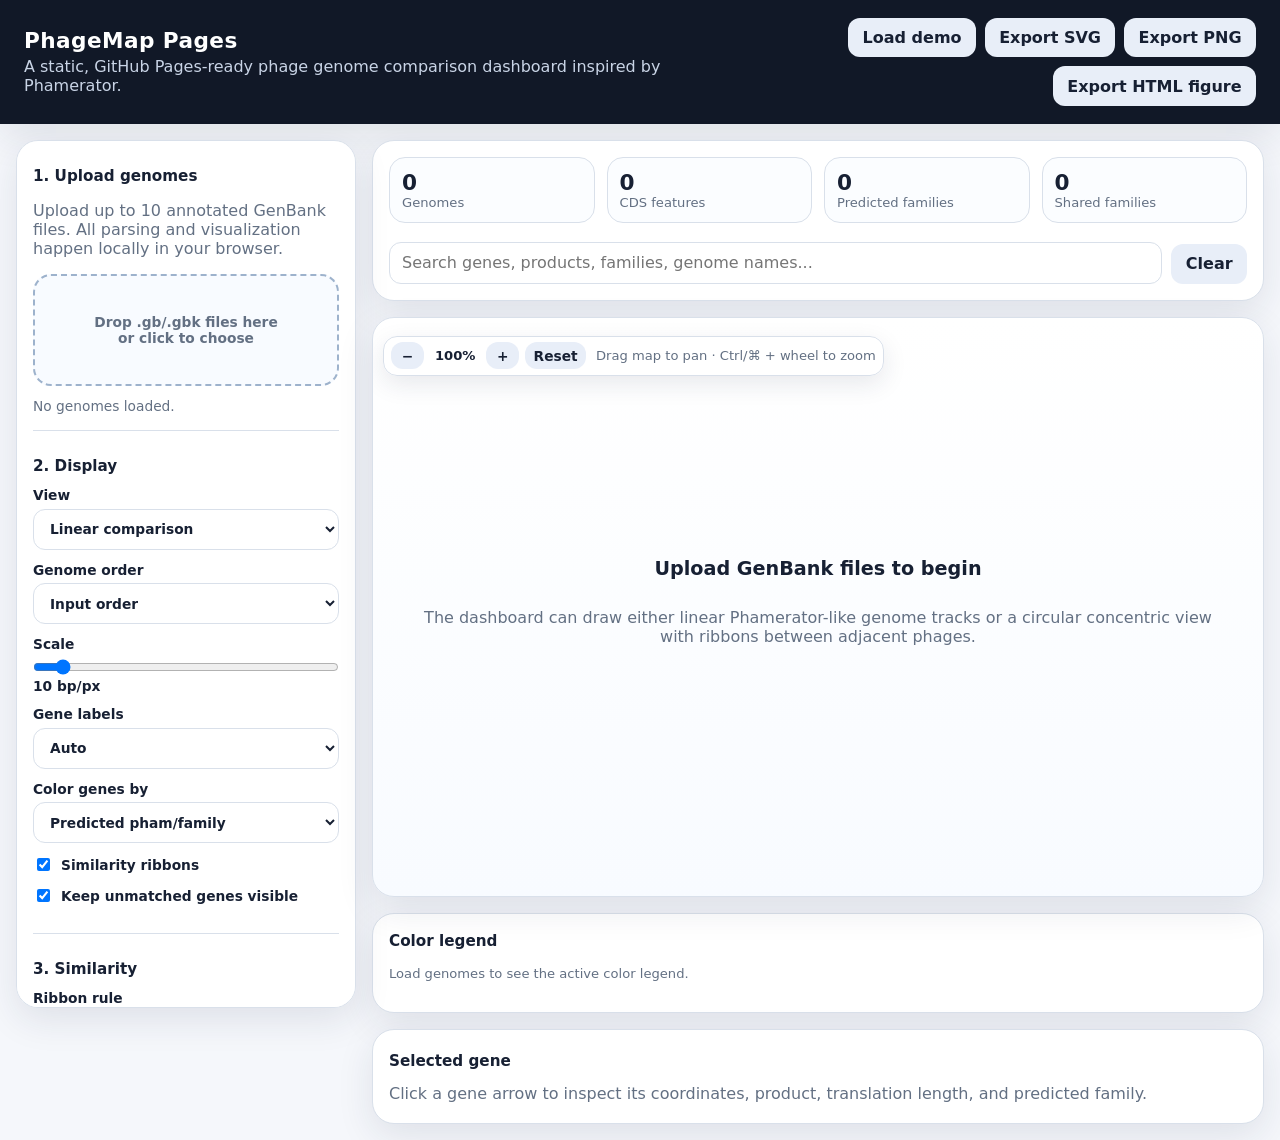
<file: index.html>
<!doctype html>
<html lang="en">
<head>
  <meta charset="utf-8" />
  <meta name="viewport" content="width=device-width, initial-scale=1" />
  <title>PhageMap Pages</title>
  <link rel="stylesheet" href="assets/css/styles.css" />
</head>
<body>
  <header class="topbar">
    <div>
      <h1>PhageMap Pages</h1>
      <p>A static, GitHub Pages-ready phage genome comparison dashboard inspired by Phamerator.</p>
    </div>
    <div class="top-actions">
      <button id="loadDemoBtn" class="secondary">Load demo</button>
      <button id="exportSvgBtn" class="secondary">Export SVG</button>
      <button id="exportPngBtn" class="secondary">Export PNG</button>
      <button id="exportHtmlBtn" class="secondary">Export HTML figure</button>
    </div>
  </header>

  <main class="layout">
    <aside class="panel sidebar">
      <section>
        <h2>1. Upload genomes</h2>
        <p class="muted">Upload up to 10 annotated GenBank files. All parsing and visualization happen locally in your browser.</p>
        <label class="dropzone" id="dropzone">
          <input id="fileInput" type="file" accept=".gb,.gbk,.genbank,.txt" multiple />
          <span>Drop .gb/.gbk files here<br><strong>or click to choose</strong></span>
        </label>
        <div id="fileStatus" class="status">No genomes loaded.</div>
      </section>

      <section>
        <h2>2. Display</h2>
        <label>View
          <select id="viewMode">
            <option value="linear">Linear comparison</option>
            <option value="circular">Circular comparison</option>
          </select>
        </label>
        <label>Genome order
          <select id="sortSelect">
            <option value="input">Input order</option>
            <option value="name">Name</option>
            <option value="length">Genome length</option>
            <option value="cds">CDS count</option>
          </select>
        </label>
        <label>Scale
          <input id="scaleRange" type="range" min="3" max="96" value="10" />
          <span id="scaleValue">10 bp/px</span>
        </label>
        <label>Gene labels
          <select id="labelMode">
            <option value="auto">Auto</option>
            <option value="gene">Gene/locus tag</option>
            <option value="product">Product</option>
            <option value="none">None</option>
          </select>
        </label>
        <label>Color genes by
          <select id="colorMode">
            <option value="family">Predicted pham/family</option>
            <option value="product">Product keyword</option>
            <option value="strand">Direction</option>
            <option value="source">Genome (editable per phage)</option>
          </select>
        </label>
        <label class="check"><input id="showRibbons" type="checkbox" checked /> Similarity ribbons</label>
        <label class="check"><input id="showUnmatched" type="checkbox" checked /> Keep unmatched genes visible</label>
      </section>

      <section>
        <h2>3. Similarity</h2>
        <label>Ribbon rule
          <select id="ribbonRule">
            <option value="family">Same predicted family</option>
            <option value="exactTranslation">Exact protein sequence</option>
            <option value="product">Similar product text</option>
          </select>
        </label>
        <label>Minimum protein k-mer similarity
          <input id="similarityRange" type="range" min="0" max="100" value="35" />
          <span id="similarityValue">35%</span>
        </label>
        <p class="muted small">This static version estimates phams from translated CDS sequences and product names. For publication-grade nucleotide alignments/HSPs, add a backend BLAST/MMseqs step later.</p>
      </section>

      <section>
        <h2>Loaded genomes</h2>
        <p class="muted small">Move the displayed origin with the slider or enter a start coordinate in bp. In linear view this changes the left edge of the map; in circular view it changes the 12 o'clock position. This only changes the map view; it does not edit your GenBank files.</p>
        <div id="genomeList" class="genome-list"></div>
      </section>
    </aside>

    <section class="workspace">
      <div class="panel toolbar">
        <div id="summaryCards" class="cards"></div>
        <div class="search-row">
          <input id="searchBox" type="search" placeholder="Search genes, products, families, genome names..." />
          <button id="clearSearchBtn" class="secondary">Clear</button>
        </div>
      </div>

      <div class="panel map-wrap" id="mapPanel">
        <div class="map-controls" aria-label="Map zoom and pan controls">
          <button id="zoomOutBtn" class="secondary" type="button" title="Zoom out">−</button>
          <span id="zoomValue" class="zoom-value">100%</span>
          <button id="zoomInBtn" class="secondary" type="button" title="Zoom in">+</button>
          <button id="zoomResetBtn" class="secondary" type="button">Reset</button>
          <span class="muted small pan-hint">Drag map to pan · Ctrl/⌘ + wheel to zoom</span>
        </div>
        <svg id="genomeMap" role="img" aria-label="Genome comparison map"></svg>
        <div id="emptyState" class="empty-state">
          <h2>Upload GenBank files to begin</h2>
          <p>The dashboard can draw either linear Phamerator-like genome tracks or a circular concentric view with ribbons between adjacent phages.</p>
        </div>
      </div>

      <div class="panel color-help" id="colorHelp"></div>

      <div class="panel details">
        <h2>Selected gene</h2>
        <div id="geneDetails" class="gene-details muted">Click a gene arrow to inspect its coordinates, product, translation length, and predicted family.</div>
      </div>
    </section>
  </main>

  <div id="tooltip" class="tooltip" hidden></div>
  <script src="assets/js/app.js"></script>
</body>
</html>
</file>
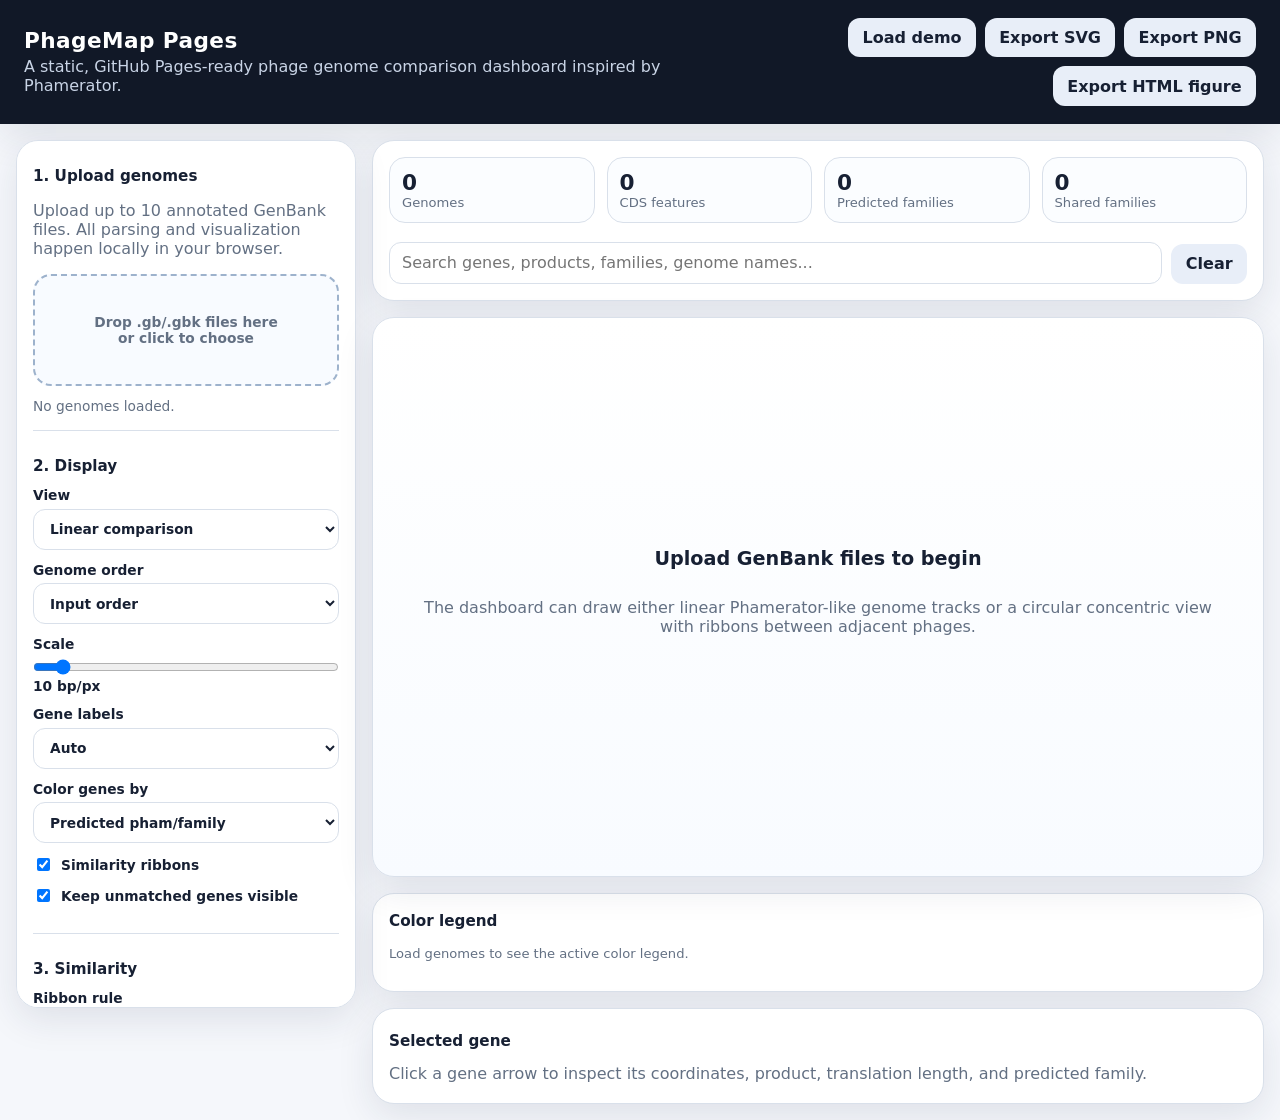
<file: index_.html>
<!doctype html>
<html lang="en">
<head>
  <meta charset="utf-8" />
  <meta name="viewport" content="width=device-width, initial-scale=1" />
  <title>PhageMap Pages</title>
  <link rel="stylesheet" href="assets/css/styles.css" />
</head>
<body>
  <header class="topbar">
    <div>
      <h1>PhageMap Pages</h1>
      <p>A static, GitHub Pages-ready phage genome comparison dashboard inspired by Phamerator.</p>
    </div>
    <div class="top-actions">
      <button id="loadDemoBtn" class="secondary">Load demo</button>
      <button id="exportSvgBtn" class="secondary">Export SVG</button>
      <button id="exportPngBtn" class="secondary">Export PNG</button>
      <button id="exportHtmlBtn" class="secondary">Export HTML figure</button>
    </div>
  </header>

  <main class="layout">
    <aside class="panel sidebar">
      <section>
        <h2>1. Upload genomes</h2>
        <p class="muted">Upload up to 10 annotated GenBank files. All parsing and visualization happen locally in your browser.</p>
        <label class="dropzone" id="dropzone">
          <input id="fileInput" type="file" accept=".gb,.gbk,.genbank,.txt" multiple />
          <span>Drop .gb/.gbk files here<br><strong>or click to choose</strong></span>
        </label>
        <div id="fileStatus" class="status">No genomes loaded.</div>
      </section>

      <section>
        <h2>2. Display</h2>
        <label>View
          <select id="viewMode">
            <option value="linear">Linear comparison</option>
            <option value="circular">Circular comparison</option>
          </select>
        </label>
        <label>Genome order
          <select id="sortSelect">
            <option value="input">Input order</option>
            <option value="name">Name</option>
            <option value="length">Genome length</option>
            <option value="cds">CDS count</option>
          </select>
        </label>
        <label>Scale
          <input id="scaleRange" type="range" min="3" max="96" value="10" />
          <span id="scaleValue">10 bp/px</span>
        </label>
        <label>Gene labels
          <select id="labelMode">
            <option value="auto">Auto</option>
            <option value="gene">Gene/locus tag</option>
            <option value="product">Product</option>
            <option value="none">None</option>
          </select>
        </label>
        <label>Color genes by
          <select id="colorMode">
            <option value="family">Predicted pham/family</option>
            <option value="product">Product keyword</option>
            <option value="strand">Direction</option>
            <option value="source">Genome</option>
          </select>
        </label>
        <label class="check"><input id="showRibbons" type="checkbox" checked /> Similarity ribbons</label>
        <label class="check"><input id="showUnmatched" type="checkbox" checked /> Keep unmatched genes visible</label>
      </section>

      <section>
        <h2>3. Similarity</h2>
        <label>Ribbon rule
          <select id="ribbonRule">
            <option value="family">Same predicted family</option>
            <option value="exactTranslation">Exact protein sequence</option>
            <option value="product">Similar product text</option>
          </select>
        </label>
        <label>Minimum protein k-mer similarity
          <input id="similarityRange" type="range" min="0" max="100" value="35" />
          <span id="similarityValue">35%</span>
        </label>
        <p class="muted small">This static version estimates phams from translated CDS sequences and product names. For publication-grade nucleotide alignments/HSPs, add a backend BLAST/MMseqs step later.</p>
      </section>

      <section>
        <h2>Loaded genomes</h2>
        <p class="muted small">Move the displayed origin with the slider or enter a start coordinate in bp. In linear view this changes the left edge of the map; in circular view it changes the 12 o'clock position. This only changes the map view; it does not edit your GenBank files.</p>
        <div id="genomeList" class="genome-list"></div>
      </section>
    </aside>

    <section class="workspace">
      <div class="panel toolbar">
        <div id="summaryCards" class="cards"></div>
        <div class="search-row">
          <input id="searchBox" type="search" placeholder="Search genes, products, families, genome names..." />
          <button id="clearSearchBtn" class="secondary">Clear</button>
        </div>
      </div>

      <div class="panel map-wrap" id="mapPanel">
        <svg id="genomeMap" role="img" aria-label="Genome comparison map"></svg>
        <div id="emptyState" class="empty-state">
          <h2>Upload GenBank files to begin</h2>
          <p>The dashboard can draw either linear Phamerator-like genome tracks or a circular concentric view with ribbons between adjacent phages.</p>
        </div>
      </div>

      <div class="panel color-help" id="colorHelp"></div>

      <div class="panel details">
        <h2>Selected gene</h2>
        <div id="geneDetails" class="gene-details muted">Click a gene arrow to inspect its coordinates, product, translation length, and predicted family.</div>
      </div>
    </section>
  </main>

  <div id="tooltip" class="tooltip" hidden></div>
  <script src="assets/js/app.js"></script>
</body>
</html>
</file>
<file: assets/css/styles.css>
:root {
  --bg: #f5f7fb;
  --panel: #ffffff;
  --ink: #172033;
  --muted: #637083;
  --line: #d9e0ea;
  --accent: #2563eb;
  --danger: #b42318;
  --shadow: 0 12px 36px rgba(26, 38, 66, 0.10);
}
* { box-sizing: border-box; }
html, body { margin: 0; min-height: 100%; font-family: Inter, ui-sans-serif, system-ui, -apple-system, BlinkMacSystemFont, "Segoe UI", sans-serif; color: var(--ink); background: var(--bg); }
button, input, select { font: inherit; }
.topbar { display: flex; justify-content: space-between; gap: 1rem; align-items: center; padding: 1.1rem 1.5rem; background: #111827; color: white; box-shadow: var(--shadow); }
.topbar h1 { margin: 0; font-size: 1.35rem; letter-spacing: .02em; }
.topbar p { margin: .25rem 0 0; color: #c9d4e6; }
.top-actions { display: flex; gap: .55rem; flex-wrap: wrap; justify-content: flex-end; }
button { border: none; border-radius: 12px; padding: .65rem .9rem; background: var(--accent); color: white; cursor: pointer; font-weight: 700; transition: transform .12s ease, opacity .12s ease; }
button:hover { transform: translateY(-1px); }
button.secondary { background: #e8eef8; color: #172033; }
button:disabled { opacity: .45; cursor: not-allowed; transform: none; }
.layout { display: grid; grid-template-columns: 340px 1fr; gap: 1rem; padding: 1rem; }
.panel { background: var(--panel); border: 1px solid var(--line); border-radius: 22px; box-shadow: var(--shadow); }
.sidebar { padding: 1rem; align-self: start; position: sticky; top: 1rem; max-height: calc(100vh - 2rem); overflow: auto; }
.sidebar section { padding: .25rem 0 1rem; border-bottom: 1px solid var(--line); margin-bottom: 1rem; }
.sidebar section:last-child { border-bottom: 0; margin-bottom: 0; }
h2 { font-size: .95rem; margin: .4rem 0 .75rem; }
.muted { color: var(--muted); }
.small { font-size: .82rem; line-height: 1.35; }
label { display: block; font-size: .86rem; font-weight: 700; margin: .75rem 0; }
select, input[type="search"], input[type="color"] { width: 100%; border: 1px solid var(--line); border-radius: 12px; padding: .65rem .75rem; background: white; color: var(--ink); margin-top: .35rem; }
input[type="range"] { width: 100%; margin: .45rem 0 0; }
label.check { display: flex; align-items: center; gap: .5rem; font-weight: 600; }
label.check input { width: auto; }
.dropzone { display: flex; align-items: center; justify-content: center; min-height: 112px; border: 2px dashed #9db2cc; border-radius: 18px; text-align: center; color: var(--muted); cursor: pointer; background: #f8fbff; }
.dropzone.dragover { border-color: var(--accent); background: #edf5ff; }
.dropzone input { display: none; }
.status { margin-top: .65rem; font-size: .86rem; color: var(--muted); }
.genome-list { display: grid; gap: .55rem; }
.genome-item { border: 1px solid var(--line); border-radius: 14px; padding: .65rem; background: #fbfdff; }
.genome-item strong { display: block; overflow-wrap: anywhere; }
.genome-item button { margin-top: .5rem; padding: .4rem .55rem; font-size: .78rem; }
.origin-controls { margin-top: .65rem; display: grid; gap: .45rem; }
.origin-controls label { margin: 0; font-size: .78rem; }
.origin-row { display: grid; grid-template-columns: 1fr 82px; gap: .45rem; align-items: center; }
.origin-row input[type="number"] { width: 100%; border: 1px solid var(--line); border-radius: 10px; padding: .42rem .5rem; background: white; color: var(--ink); }
.origin-note { font-size: .75rem; color: var(--muted); }
.color-controls { display: grid; gap: .25rem; margin-top: .55rem; padding-top: .55rem; border-top: 1px solid var(--line); }
.color-controls label, .manual-color-row label { font-size: .82rem; color: var(--muted); font-weight: 700; }
input[type="color"] { width: 3.5rem; min-height: 2.2rem; padding: .2rem; vertical-align: middle; cursor: pointer; }
.manual-color-row { display: flex; flex-wrap: wrap; align-items: center; gap: .45rem; margin: .6rem 0; }
.inline-chip { display: inline-block; vertical-align: middle; margin-right: .35rem; }
.workspace { display: grid; gap: 1rem; min-width: 0; }
.toolbar { padding: 1rem; display: grid; gap: .85rem; }
.cards { display: grid; grid-template-columns: repeat(4, minmax(120px, 1fr)); gap: .75rem; }
.card { border: 1px solid var(--line); border-radius: 16px; padding: .75rem; background: #fbfdff; }
.card .num { font-weight: 800; font-size: 1.35rem; }
.card .label { color: var(--muted); font-size: .82rem; }
.search-row { display: grid; grid-template-columns: 1fr auto; gap: .6rem; align-items: end; }
.map-wrap { position: relative; overflow: auto; min-height: 560px; max-height: 74vh; background: linear-gradient(180deg, #fff, #f8fbff); padding-top: 8px; }
#genomeMap { display: block; min-width: 100%; }
.empty-state { position: absolute; inset: 0; display: grid; place-content: center; text-align: center; padding: 2rem; color: var(--muted); pointer-events: none; }
.empty-state h2 { color: var(--ink); font-size: 1.2rem; }
.color-help { padding: 1rem; line-height: 1.45; }
.color-help h2 { margin-top: 0; }
.legend-grid { display: grid; grid-template-columns: repeat(auto-fit, minmax(185px, 1fr)); gap: .5rem .85rem; }
.legend-entry { display: flex; gap: .45rem; align-items: center; font-size: .83rem; color: var(--muted); }
.legend-chip { width: 14px; height: 14px; border-radius: 4px; border: 1px solid #1f2937; flex: 0 0 14px; }
.details { padding: 1rem; }
.gene-details { line-height: 1.55; }
.gene-details code { background: #eef3fb; padding: .12rem .3rem; border-radius: 6px; }
.tooltip { position: fixed; z-index: 20; pointer-events: none; background: #111827; color: white; border-radius: 12px; padding: .55rem .7rem; max-width: 360px; box-shadow: var(--shadow); font-size: .82rem; }
.track-label { font-weight: 800; fill: #111827; }
.track-meta { fill: #64748b; font-size: 11px; }
.axis-line { stroke: #9aa8ba; stroke-width: 2; }
.tick { stroke: #c8d2df; stroke-width: 1; }
.tick-label { fill: #7b8798; font-size: 10px; }
.gene-arrow { stroke: #152033; stroke-width: 1; cursor: pointer; transition: opacity .1s ease; }
.gene-arrow:hover { stroke-width: 2; filter: drop-shadow(0 2px 3px rgba(0,0,0,.25)); }
.gene-label { fill: #111827; font-size: 10px; pointer-events: none; paint-order: stroke; stroke: rgba(255,255,255,.9); stroke-width: 3px; stroke-linecap: round; stroke-linejoin: round; }
.ribbon { stroke: none; opacity: .22; cursor: pointer; }
.ribbon:hover { opacity: .48; }
.search-dim { opacity: .12 !important; }
.search-hit { stroke: #f97316 !important; stroke-width: 2.5 !important; }
.legend-swatch { stroke: #111827; stroke-width: .5; }
.circular-axis { fill: none; stroke: #a7b3c2; stroke-width: 1.5; }
.circular-guide { fill: none; stroke: #e3e9f2; stroke-width: 1; stroke-dasharray: 4 5; }
.ring-label-line { stroke: #c8d2df; stroke-width: 1.2; }
.ring-label { font-size: 12px; fill: #111827; font-weight: 700; }
.ring-label-meta { font-size: 10px; fill: #64748b; }
.circular-note { font-size: 10px; fill: #7b8798; }
.warning { color: var(--danger); }
@media (max-width: 980px) {
  .layout { grid-template-columns: 1fr; }
  .sidebar { position: static; max-height: none; }
  .cards { grid-template-columns: repeat(2, minmax(120px, 1fr)); }
  .topbar { align-items: flex-start; flex-direction: column; }
}

.map-controls {
  position: sticky;
  top: 10px;
  left: 10px;
  z-index: 5;
  display: inline-flex;
  align-items: center;
  gap: .35rem;
  margin: 10px 0 0 10px;
  padding: .35rem .45rem;
  border: 1px solid var(--line);
  border-radius: 14px;
  background: rgba(255,255,255,.92);
  box-shadow: 0 8px 24px rgba(26,38,66,.10);
  backdrop-filter: blur(6px);
}
.map-controls button {
  padding: .35rem .55rem;
  min-width: 2.05rem;
  font-size: .86rem;
}
.zoom-value {
  min-width: 3.2rem;
  text-align: center;
  font-size: .82rem;
  font-weight: 800;
  color: var(--ink);
}
.pan-hint { margin-left: .25rem; white-space: nowrap; }
.map-wrap { cursor: grab; }
.map-wrap.is-panning { cursor: grabbing; user-select: none; }
.map-wrap.is-panning * { cursor: grabbing !important; }
@media (max-width: 720px) {
  .map-controls { flex-wrap: wrap; max-width: calc(100% - 20px); }
  .pan-hint { display: none; }
}
</file>
